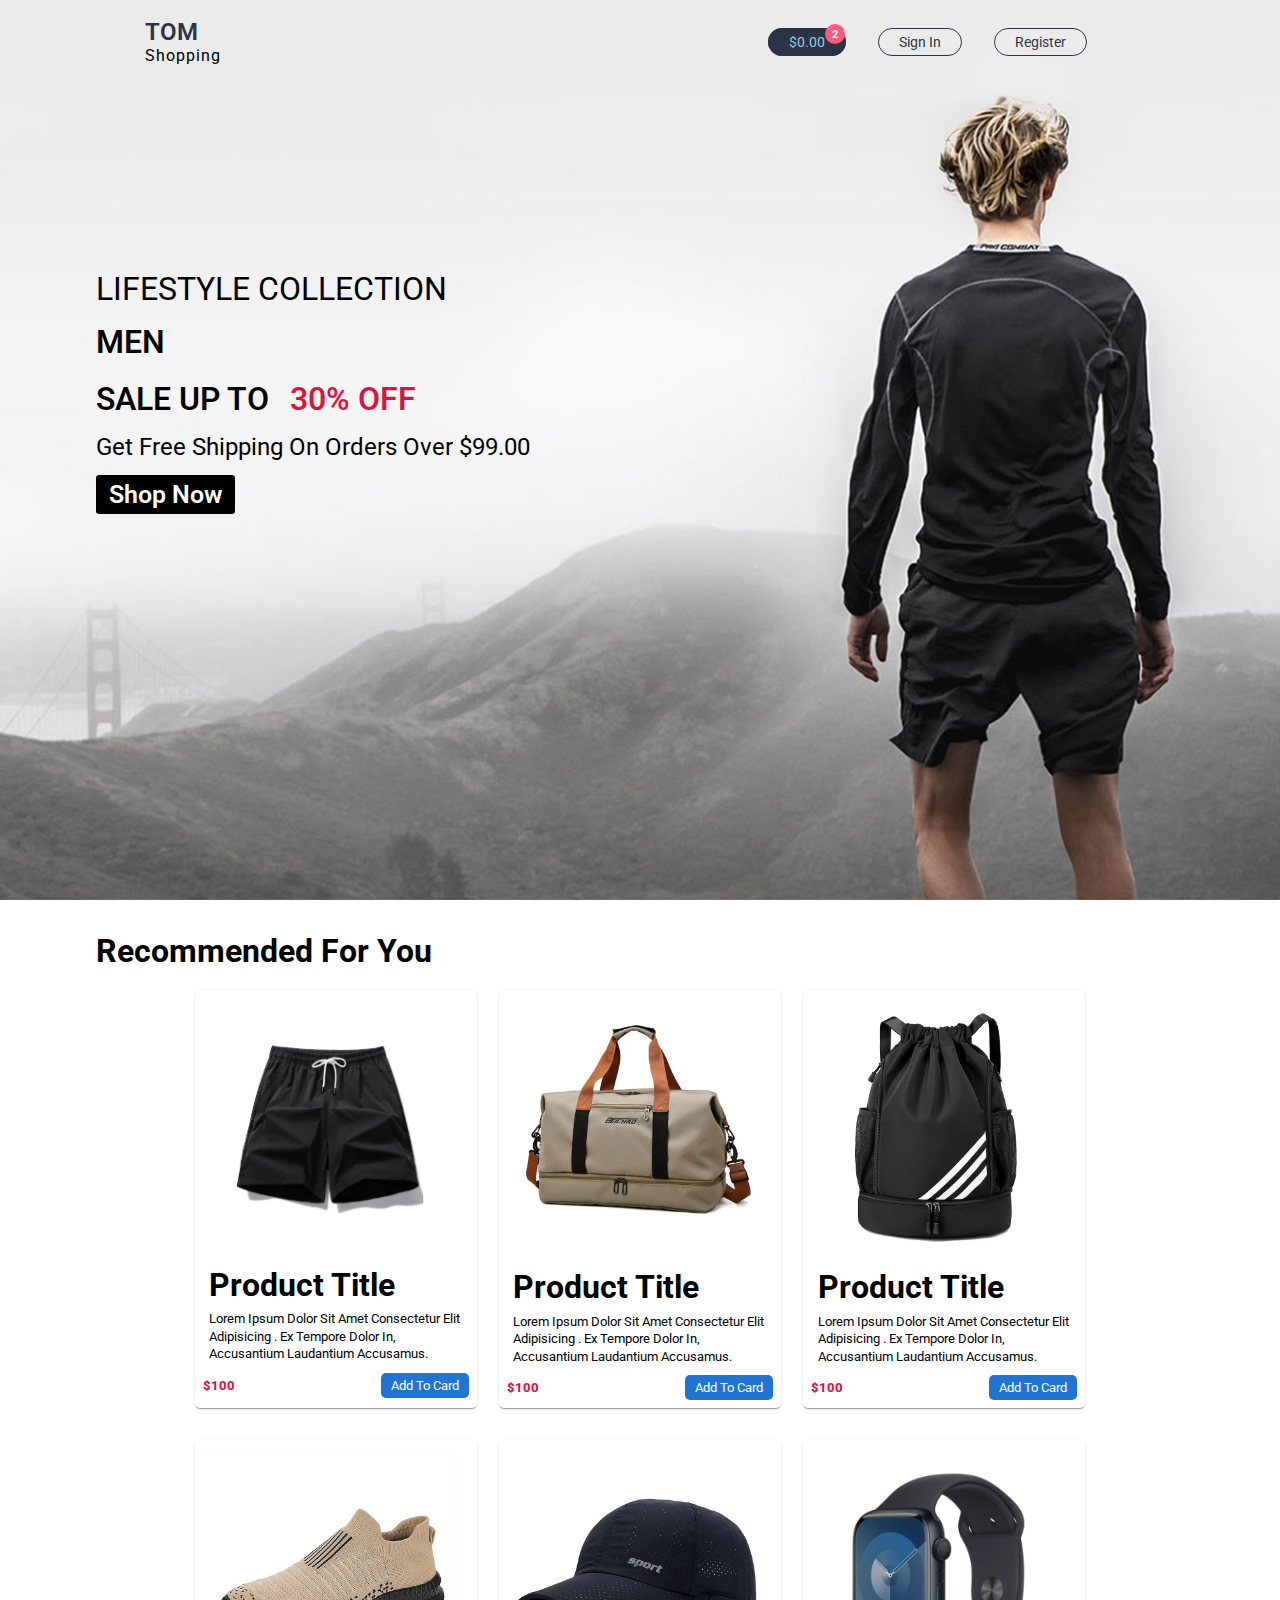
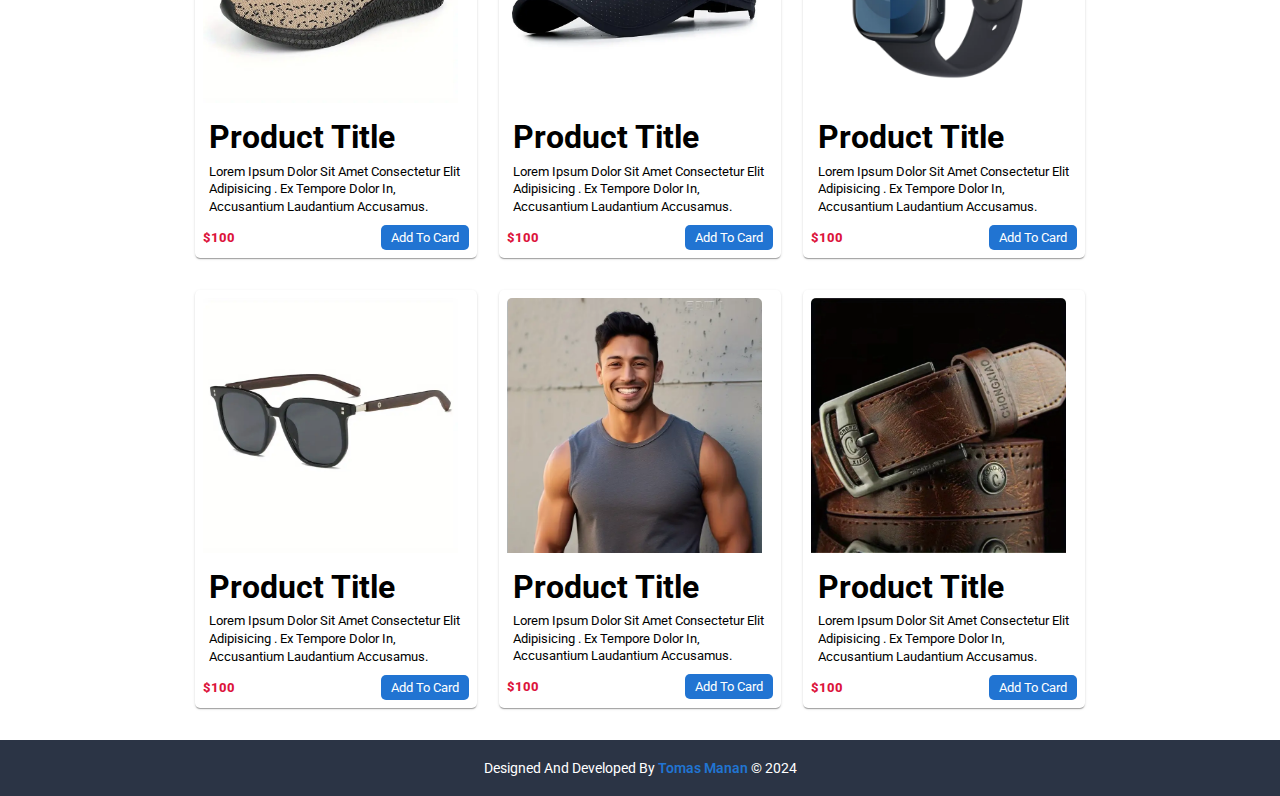
<file: index.html>
<!DOCTYPE html>
<html lang="en">
<head>
    <meta charset="UTF-8">
    <meta name="viewport" content="width=device-width, initial-scale=1.0">
    <!-- title -->
    <title>Ecommerce TOM</title>
    <!-- style page -->
     <link rel="stylesheet" href="./style.css">
     <!-- icone page -->
      <link rel="icon" href="./bag-shopping-solid.svg">
     <!-- font-awesome-->
     <link rel="stylesheet" href="https://cdnjs.cloudflare.com/ajax/libs/font-awesome/6.6.0/css/all.min.css" integrity="sha512-Kc323vGBEqzTmouAECnVceyQqyqdsSiqLQISBL29aUW4U/M7pSPA/gEUZQqv1cwx4OnYxTxve5UMg5GT6L4JJg=="
      crossorigin="anonymous" referrerpolicy="no-referrer" />
    
</head>
<body>
    <header id="home">
        <div class="navbar">
            <nav id="down">
                <div class="logo">
                    <a href="./index.html"><i class="fa-solid fa-bag-shopping"></i> TOM</a>
                    <p class="p-logo">shopping</p>
                </div>
                <ul>
                    <li><a href="#" class="cart"><i class="fa-solid fa-cart-shopping"></i> $0.00 <span class="product-number">2</span></a></li>
                    <li><a href="./sign in.html" class="signin" target="_blank"><i class="fa-solid fa-right-to-bracket"></i> sign in</a></li>
                    <li><a href="./Register.html" class="register" target="_blank"><i class="fa-solid fa-user-plus"></i> register</a></li>
                </ul>
            </nav>

            <div class="home-content">
                <p class="lifestyle">Lifestyle collection</p>
                <p class="men">men</p>
                <p class="sale">sale up to <span class="s-sale"> 30% off</span></p>
                <p class="free-shipping">Get Free Shipping on orders over $99.00</p>
                <button>shop now</button>
            </div>
        </div>
    </header>

    <section id="products">
        <h1 class="title"><i class="fa-solid fa-check"></i> Recommended for you</h1>
        <div class="row">
            <div class="card"><!--card-->
                <a href="#"><img src="./1.png" alt="1"></a>
                <div class="content">
                    <h1>Product Title</h1>
                    <p>
                        Lorem ipsum dolor sit amet consectetur elit adipisicing .
                         Ex tempore dolor in, accusantium laudantium accusamus.
                    </p>
                    <div class="flex">
                        <span class="pric">$100</span>
                        <a href="#" class="btn"><i class="fa-solid fa-cart-plus"></i> add to card</a>
                    </div>
                </div>
            </div>
            <div class="card"><!--card-->
                <a href="#"><img src="./2.webp" alt="2"></a>
                <div class="content">
                    <h1>Product Title</h1>
                    <p>
                        Lorem ipsum dolor sit amet consectetur elit adipisicing .
                         Ex tempore dolor in, accusantium laudantium accusamus.
                    </p>
                    <div class="flex">
                        <span class="pric">$100</span>
                        <a href="#" class="btn"><i class="fa-solid fa-cart-plus"></i> add to card</a>
                    </div>
                </div>
            </div>
            <div class="card"><!--card-->
                <a href="#"><img src="./3.webp" alt="3"></a>
                <div class="content">
                    <h1>Product Title</h1>
                    <p>
                        Lorem ipsum dolor sit amet consectetur elit adipisicing .
                         Ex tempore dolor in, accusantium laudantium accusamus.
                    </p>
                    <div class="flex">
                        <span class="pric">$100</span>
                        <a href="#" class="btn"><i class="fa-solid fa-cart-plus"></i> add to card</a>
                    </div>
                </div>
            </div>
            <div class="card"><!--card-->
                <a href="#"><img src="./4.webp" alt="4"></a>
                <div class="content">
                    <h1>Product Title</h1>
                    <p>
                        Lorem ipsum dolor sit amet consectetur elit adipisicing .
                         Ex tempore dolor in, accusantium laudantium accusamus.
                    </p>
                    <div class="flex">
                        <span class="pric">$100</span>
                        <a href="#" class="btn"><i class="fa-solid fa-cart-plus"></i> add to card</a>
                    </div>
                </div>
            </div>
            <div class="card"><!--card-->
                <a href="#"><img src="./5.webp" alt="5"></a>
                <div class="content">
                    <h1>Product Title</h1>
                    <p>
                        Lorem ipsum dolor sit amet consectetur elit adipisicing .
                         Ex tempore dolor in, accusantium laudantium accusamus.
                    </p>
                    <div class="flex">
                        <span class="pric">$100</span>
                        <a href="#" class="btn"><i class="fa-solid fa-cart-plus"></i> add to card</a>
                    </div>
                </div>
            </div>
            <div class="card"><!--card-->
                <a href="#"><img src="./6.webp" alt="6"></a>
                <div class="content">
                    <h1>Product Title</h1>
                    <p>
                        Lorem ipsum dolor sit amet consectetur elit adipisicing .
                         Ex tempore dolor in, accusantium laudantium accusamus.
                    </p>
                    <div class="flex">
                        <span class="pric">$100</span>
                        <a href="#" class="btn"><i class="fa-solid fa-cart-plus"></i> add to card</a>
                    </div>
                </div>
            </div>
            <div class="card"><!--card-->
                <a href="#"><img src="./7.webp" alt="7"></a>
                <div class="content">
                    <h1>Product Title</h1>
                    <p>
                        Lorem ipsum dolor sit amet consectetur elit adipisicing .
                         Ex tempore dolor in, accusantium laudantium accusamus.
                    </p>
                    <div class="flex">
                        <span class="pric">$100</span>
                        <a href="#" class="btn"><i class="fa-solid fa-cart-plus"></i> add to card</a>
                    </div>
                </div>
            </div>
            <div class="card"><!--card-->
                <a href="#"><img src="./8.png" alt="8"></a>
                <div class="content">
                    <h1>Product Title</h1>
                    <p>
                        Lorem ipsum dolor sit amet consectetur elit adipisicing .
                         Ex tempore dolor in, accusantium laudantium accusamus.
                    </p>
                    <div class="flex">
                        <span class="pric">$100</span>
                        <a href="#" class="btn"><i class="fa-solid fa-cart-plus"></i> add to card</a>
                    </div>
                </div>
            </div>
            <div class="card"><!--card-->
                <a href="#"><img src="./belt.webp" alt="9"></a>
                <div class="content">
                    <h1>Product Title</h1>
                    <p>
                        Lorem ipsum dolor sit amet consectetur elit adipisicing .
                         Ex tempore dolor in, accusantium laudantium accusamus.
                    </p>
                    <div class="flex">
                        <span class="pric">$100</span>
                        <a href="#" class="btn"><i class="fa-solid fa-cart-plus"></i> add to card</a>
                    </div>
                </div>
            </div>
            
        </div>

    </section>

    <footer>
        <p>Designed and developed by <a href="https://tomasmanan02.github.io/My-portofolio-privet/" target="_blank">Tomas Manan</a> &copy; 2024 </p>
    </footer>

    
</body>
</html>
</file>
<file: style.css>
@import url('https://fonts.googleapis.com/css2?family=Roboto:wght@100;300;400;500;700;900&display=swap');
*{
    margin: 0;
    padding: 0;
    box-sizing: border-box;
    font-family: 'Roboto' , sans-serif;
    text-transform: capitalize;
    text-decoration: none;
    list-style: none;
}

:root{
    --bodyBG: #f6f6f6;
    --bodyfont: #2b3445;
    --blue: #9fc5ef;
}

html{
    scroll-behavior: smooth;
}


/* start home */
#home{
    height: 100vh;
    padding: 0 6rem;
    background: url(./bac.jpg) no-repeat center center/cover ;
    background-attachment: fixed;
}
#home .navbar nav{
    padding: 0 5px;
    margin: auto;
    max-width: 1000px;
    display: flex;
    justify-content: space-between;
    align-items: center;
}


#home .navbar nav .logo a{
    font-size: 24px;
    font-weight: 600;
    color: var(--bodyfont);
}

#home .navbar nav .logo .p-logo{
    letter-spacing: 1px;
}

#home .navbar nav ul{
    display: flex;
    justify-content: space-between;
    align-items: center;
    margin: 2rem;
}
#home .navbar nav ul .register , .signin{
    margin: 1rem;
    padding: 5px 20px;
    font-size: 14px;
    color: var(--bodyfont);
    border: 1px solid var(--bodyfont);
    border-radius: 20px;
    transition: 0.4s;
}
#home .navbar nav ul .register:hover , .signin:hover{
    background-color: var(--bodyfont);
    color: var(--blue);
}
.cart{
    position: relative;
    background-color: var(--bodyfont);
    color: var(--blue);
    margin: 1rem;
    padding: 5px 20px;
    font-size: 14px;
    border: 1px solid var(--bodyfont);
    border-radius: 20px;
}
.product-number{
    position: absolute;
    right: 0;
    top: -5px;
    font-size: 0.7rem;
    font-weight: bold;
    background-color: rgb(255, 90, 123);
    height: 20px;
    width: 20px;
    color: #fff;
    display: flex;
    align-items: center;
    justify-content: center;
    border-radius: 50%;
}

.men , .sale{
    text-transform: uppercase;
    margin: 0.6rem 0;
    font-weight: 550;
    padding: 5px 0;
}
#home .navbar .home-content{
    position: absolute;
    font-size: 2rem;
    top: 30%;
}
.lifestyle{
    text-transform: uppercase;
}
.s-sale{
    color: crimson;
    margin-left: 0.8rem;
    text-transform: uppercase;
}
.free-shipping{
    font-size: 1.5rem;
}
#home .navbar .home-content button{
    padding: 0.3rem 0.8rem;
    border-radius: 0.2rem;
    color: white;
    background-color: black;
    border: none;
    margin-top: 0.9rem;
    cursor: pointer;
    font-weight: 600;
    font-size: 25px;
}
#home .navbar .home-content button:hover{
    color: black;
    background-color: white;
    border: 2px solid black;
}
/* home end */

/* product start */
#products{
    padding: 2rem 6rem;
}
#products .title{
    font-size: 2rem;
}

#products .row{
    display: flex;
    flex-wrap: wrap;
    justify-content: center;
    gap: 2rem 1.4rem;
    margin-top: 20px;
}

#products .row .card{
        padding: 0.5rem;
        border-radius: 5px;
        box-shadow: rgba(0, 0, 0, 0.2) 0px 2px 1px -1px, rgba(0, 0, 0, 0.14) 0px 1px 1px 0px, rgba(0, 0, 0, 0.12) 0px 1px 3px 0px;
        transition: 0.3s;
}
#products .row .card:hover{
    transform: scale(1.05)
}

#products .row .card a, .button{
    all: unset;
    display: inline-block;
    transition: 0.2s;
}

#products .row .card img{
    width: 255px;
    border-radius: 5px 5px 0 0;
}

#products .row .card .content{
    width: 266px;
    background-color: #fff;
    border-radius: 0 0 5px 5px;
}

#products .row .card .content h1{
    padding-top: 0.7rem;
    padding-inline: 0.4rem;
    text-transform: capitalize;
}
#products .row .card .content p{
    padding-inline: 0.4rem;
    font-size: 0.8rem;
    margin-top: 0.4rem;
    margin-bottom: 0.6rem;
    line-height: 1.1rem;
}

#products .row .card .content .flex{
    display: flex;
    justify-content: space-between;
    align-items: center;
}
#products .row .card .content .flex .pric{
    color: crimson;
    font-size: 0.8rem;
    font-weight: 800;

}
#products .row .card .content .flex .btn{
    background-color: #2174d2;
    padding: 5px 10px;
    font-size: 0.8rem;
    color: #fff;
    border-radius: 5px;
    cursor: pointer;
    transition: 0.4s;
}
#products .row .card .content .flex .btn:hover{
    background-color: #174c87;
}

footer{
    padding: 20px;
    text-align: center;
    background-color: #2b3445;
    color: #fff;
    font-size: 14px;
}
footer a{
    color: #2174d2;
    font-weight: 600;
}

@media(max-width:1050px){
    #home {
        height: 70vh;
    }
}
@media(max-width:750px){
    #home .navbar nav ul{
        display: grid;
        grid-template-columns: 1fr;
        row-gap: 1rem;
    }
    #home .navbar .home-content{
        font-size: 1.5rem;
        top: 25%;
    }
    .free-shipping {
        font-size: 1.3rem;
    }
}
@media(max-width:490px){
    #home{
        height: 60vh;
    }
    #home .navbar nav
    {
        display: grid;
        text-align: center;
        grid-template-columns: 1fr;
    }
}
@media(max-width:450px){
    #home .navbar .home-content{
        font-size: 1rem;
        top: 30%;
    }
    .cart,
    #home .navbar nav ul .register, .signin{
        margin: 0px;
        padding: 5px 10px;
    }
    .free-shipping {
        font-size: 0.5rem;
    }
}
</file>
